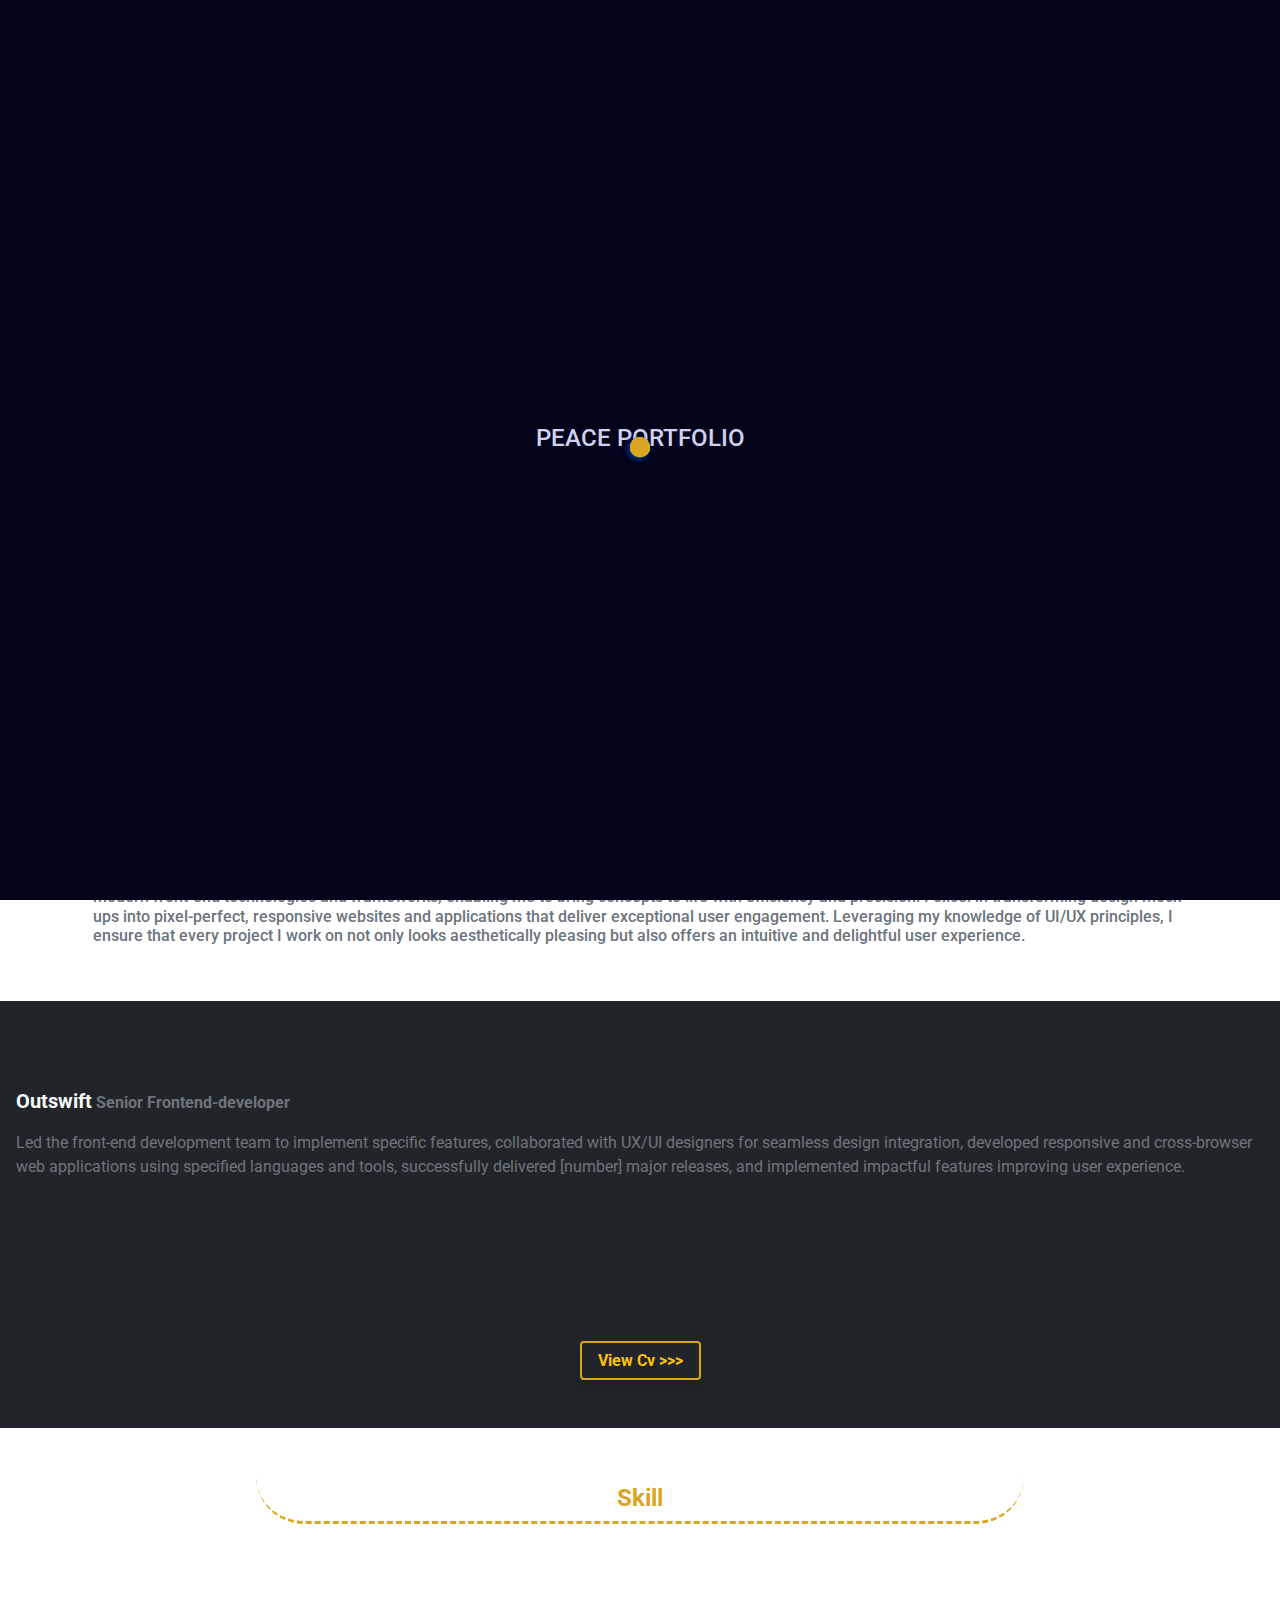
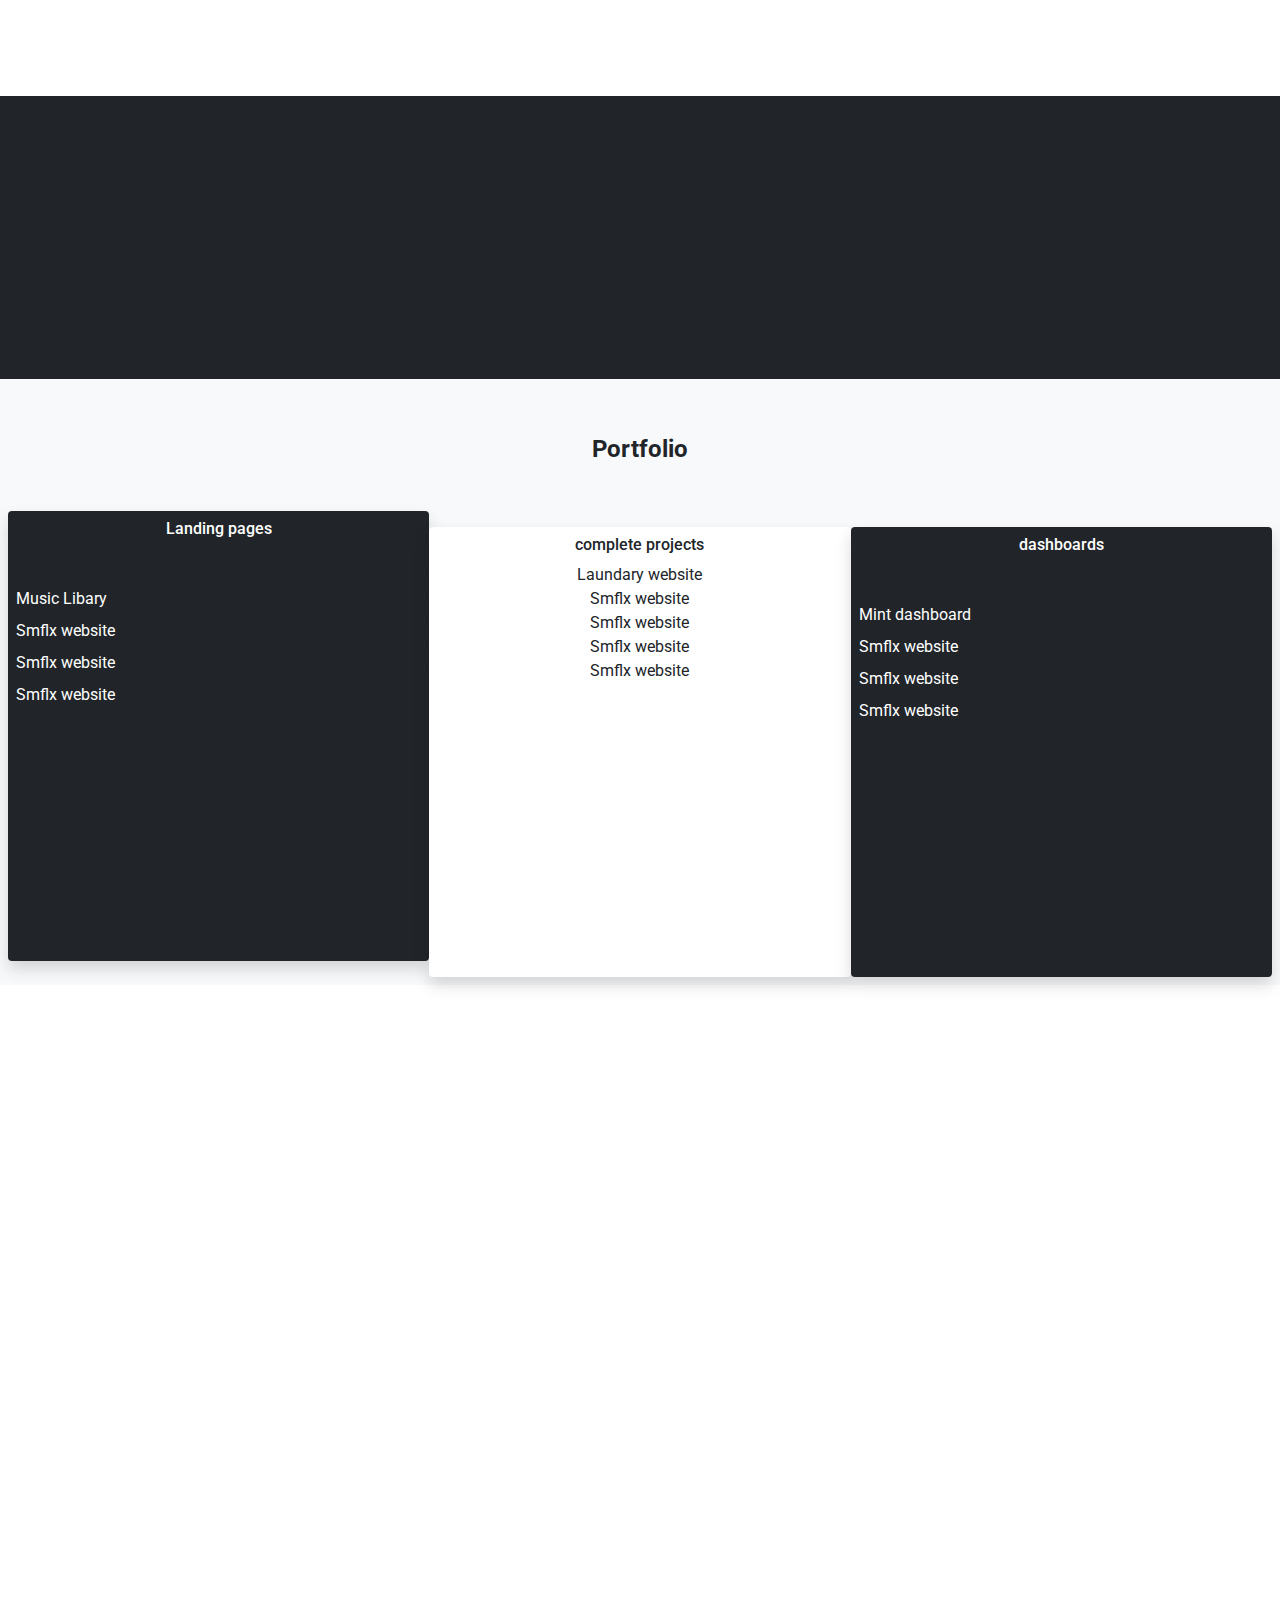
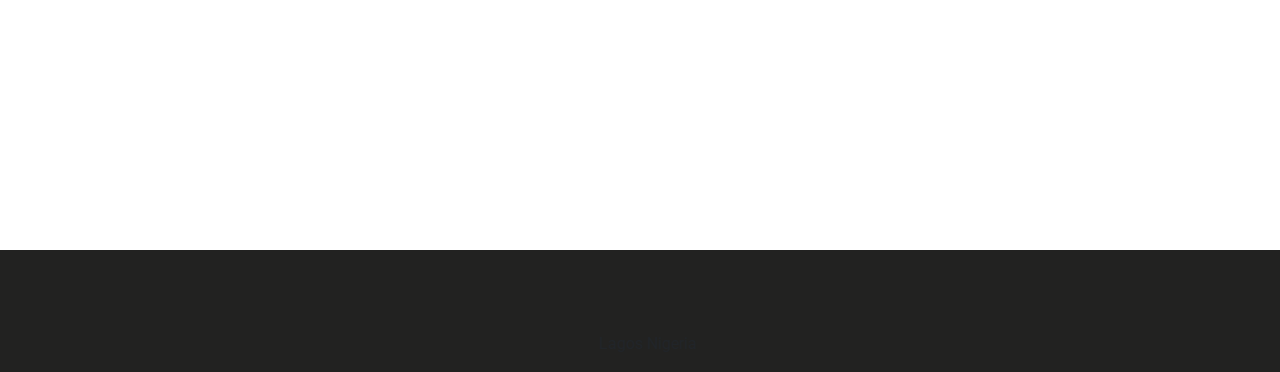
<file: index.html>
<!doctype html>
<html lang="en">
  <head>
    <title>Peace Portfolio</title>
    <!-- Required meta tags -->
    <meta charset="utf-8">
    <meta name="viewport" content="width=device-width, initial-scale=1, shrink-to-fit=no">
   
    <link rel="stylesheet" href="./Css/index.css">
    <link href="https://fonts.googleapis.com/css?family=Roboto:300,400,500,700&display=swap" rel="stylesheet" />
    <link href="https://unpkg.com/aos@2.3.1/dist/aos.css" rel="stylesheet">
    <script src="https://cdn.jsdelivr.net/npm/swiper@9/swiper-bundle.min.js"></script>
    <!-- <link rel="stylesheet" href="https://cdnjs.cloudflare.com/ajax/libs/font-awesome/5.15.4/css/all.min.css" integrity="sha512-54UtP+BuFO04NzqltQbWjA5Y9r/+BNpt0QH3d8lJal+7DRb5awVoyB7ZtjV53/8XHjAhsS5E+HW/mb2vGaxCA==" crossorigin="anonymous" referrerpolicy="no-referrer" /> -->
    <!-- <link rel="stylesheet" href="http://cdnjs.cloudflare.com/ajax/libs/font-awesome/4.4.0/css/font-awesome.min.css"> -->
    <link
    rel="stylesheet"
    href="https://cdnjs.cloudflare.com/ajax/libs/font-awesome/6.4.0/css/all.min.css"
    integrity="sha512-iecdLmaskl7CVkqkXNQ/ZH/XLlvWZOJyj7Yy7tcenmpD1ypASozpmT/E0iPtmFIB46ZmdtAc9eNBvH0H/ZpiBw=="
    crossorigin="anonymous"
    referrerpolicy="no-referrer"
  />    
  <!-- <link href="/fontawesome-free-5.15.4-web/css/all.css" rel="stylesheet"> -->
    <!-- Bootstrap CSS -->
    <link rel="stylesheet" href="https://stackpath.bootstrapcdn.com/bootstrap/4.3.1/css/bootstrap.min.css" integrity="sha384-ggOyR0iXCbMQv3Xipma34MD+dH/1fQ784/j6cY/iJTQUOhcWr7x9JvoRxT2MZw1T" crossorigin="anonymous">
    <link rel="shortcut icon" type="image/x-icon" href="./image/logo.jpg">

  </head>
  <body>
    <div id="loading">
      <div id="loading-center">
         <div id="loading-center-absolute">
            <div class="tp-loading-content text-center">
               <div class="loading-infinity">
                  <div><span></span></div>
                  <div> <span></span></div>
                  <div> <span></span></div>
                  <br>
                 
               </div>
               <h1 class=" h4 ">PEACE PORTFOLIO</h1>
            </div>
         </div>
      </div>
   </div>
    <!-- <div class="spinner"><img src="./image/spinner-removebg-preview.png" alt="" width="200px" class="spinner-img"></div> -->
       <header class=""  >
            <div class="header d-md-flex ">
            <div class="wrap d-flex justify-content-between  ">
            <div class="jus p-2" data-aos="fade-right"><img src="./image/logo.jpg" alt="" width="70px" class=" img"></div>
            <div class="text-right btn-container mt-3" data-aos="fade-left">
              <button id="toggle-menu" class="btn" ><i class="fa fa-bars  p-2 "></i></button>
            </div>
            </div>
            <nav id="main-menu">
                <div class="mt-0 mt-md-4 mt-lg-4 " data-aos="fade-left">
              <ul class="text-sm-center ">
              <li class="mt-3 mt-md-0 mt-lg-0"><a href="#home" class="fw-bold h6 nav-link ">Home</a></li>
                <li class="mt-3 mt-md-0 mt-lg-0"><a href="#about" class="h6 nav-link ">About</a></li>
                <li class="mt-3 mt-md-0 mt-lg-0"><a href="#service" class="h6 nav-link ">Services</a></li>
                <li class="mt-3 mt-md-0 mt-lg-0"><a href="#work" class="h6 nav-link ">Portfolio</a></li>
                <li class="mt-3 mt-md-0 mt-lg-0"><a href="#contact" class="h6 nav-link ">Contact</a></li>
              </ul>
              </div>
            </nav>
            </div>
            <section class=" px-5  section1 text-center" id="section">
                <div class="    intro-wrapper p-2  p-md-0 p-lg-0">    
            <div class=" text-white  text-center   intro-text   " > 
                <p class="h3 md-h2 lg-h2">Hi I'm Peace</p>
                <h3>
                    <a href="" class="typewrite h4" data-period="2000" data-type='[  "A Creative Web Developer.", "I Love Responsive Design.",  "I look Foreward " ,"To working with You " ]'>
                      <span class="wrap"></span>
                         </a>
                        </h3>
                        <div class=" icon  mt-3">

                            <i class=" connect fab fa-facebook  text-white p-2 m-2 m-md-0 " aria-hidden="true"></i>
    
                            <i class=" connect fab fa-whatsapp  text-white p-2 m-2" aria-hidden="true"></i>
    
                            <i class=" connect fab fa-linkedin  text-white p-2 m-2" aria-hidden="true"></i>
    
                            <i class=" connect fab fa-twitter  text-white p-2 m-2" aria-hidden="true"></i>
    
                            <i class=" connect fab fa-github  text-white p-2 m-2" aria-hidden="true"></i>
    
                        </div>
    
                       </div>
                       

                <!-- <div class=" mt-4 mb-5" > -->

                    <!-- <img src="./image/7159988-removebg-preview.png" alt="" class="img2" data-aos="fade-left"> -->

                <!-- </div> -->

                       </div>        
    
            </section>    
            
          </header>
          
    <section class=" " id="about" >
      <div class="">
      <!-- <div class="download  "><a href="cv.pdf" download="cv.pdf"><i class="fa fa-download  p-3 " aria-hidden="true" ></i></a></div> -->
        <h2 class="text-center h5  font-weight-bold h4 mt-5 about">About</h2>
        
        <div class=" mt-5 container ">
          <h6 class="w-100 p-2 text-secondary mb-5">
            As a passionate and skilled Front-end Developer, I thrive on crafting captivating and seamless user experiences on the web. My journey in web development began with a fascination for turning ideas into interactive digital realities. With  years of experience, I possess a deep understanding of modern front-end technologies and frameworks, enabling me to bring concepts to life with efficiency and precision.
            I excel in transforming design mock-ups into pixel-perfect, responsive websites and applications that deliver exceptional user engagement. Leveraging my knowledge of UI/UX principles, I ensure that every project I work on not only looks aesthetically pleasing but also offers an intuitive and delightful user experience.
          </h6></div>
            <section class="exp-cont px-2">
            <h3 class=" h5 font-weight-bold mb-4 experience p-2   " data-aos="fade-right shadow">Experience</h3>
          <p class="font-weight-bold px-2 mt-5"><span class="h5 text-light font-weight-bold">Outswift</span> <i class="fa fa-arrow-right " aria-hidden="true"></i> <span class="text-secondary">Senior Frontend-developer</span></p>
          <p class="px-2 text-secondary "> 
            Led the front-end development team to implement specific features, collaborated with UX/UI designers for seamless design integration, developed responsive and cross-browser web applications using specified languages and tools, successfully delivered [number] major releases, and implemented impactful features improving user experience.
           <p class="font-weight-bold  mt-4  text-right " data-aos="fade-left"> <span class="text-secondary px-2">Asistant web-developer</span><i class="fa fa-arrow-left" aria-hidden="true"></i><span class="h5 px-2 text-light font-weight-bold">Africa Agility</span> </p>
           <p class=" text-secondary ml-5" data-aos="fade-left">
            Collaborated with senior developers to implement and maintain frontend features for web applications.
            Assisted in developing responsive user interfaces using HTML, CSS, and JavaScript.
            Conducted quality assurance testing and resolved bugs or issues.
            Supported team members in website maintenance, updates, and optimization.
            Participated in code reviews and provided constructive feedback.</p>
          <div class="text-center mt-4 mb-5"><button class="text-center button h6 text-white mb-5  py-2 px-3 shadow rounded font-weight-bolder" ><a href="./PDF/Cv.pdf" download="cv.pdf " class="text-warning text-decoration-none">View Cv >>></a></button></div>
         <!-- <div class="text-center mb-5"><button class=" shadow py-2 px-3 rounded button text-light font-weight-bold">Download Cv</button></div> -->
         
      </section>
        
          <div class="mb-5   p-0 ">
          <h3 class=" h4 font-weight-bold text-center  skill-container p-2   " >Skill</h3>
         <div class="px-2 mt-5 justify-content-center skill-container-content "data-aos="fade-up">
          <div class=""><p class="skill p-3 m-2 font-weight-bold">HTML</p></div>
          <div class=""><p class="skill p-3 m-2 font-weight-bold">CSS</p></div>
          <div class=""><p class="skill p-3 m-2 font-weight-bold">JAVASCRIPT</p></div>
          <div class=""><p class="skill p-3 m-2 font-weight-bold">Bootstrap</p></div> 
          <div class=""><p class="skill p-3 m-2 font-weight-bold">TAILWIND</p></div>      
          <div class=""><p class="skill p-3 m-2 font-weight-bold">REACT</p></div>
          <div class=""><p class="skill p-3 mx-4 my-2 font-weight-bold">NEXT.&nbsp;JS</p></div>
          <div class=""><p class="skill p-3 m-2 font-weight-bold">API</p></div>


        </div>
         </div>
        </div>
        <div>
        </div>

    </section>

    <section class="section3  p-2" id="service" >
      <div data-aos="fade up " class="container">
        <h5 class="text-center h4 font-weight-bolder mt-4">Services</h5>
        <h6 class="text-secondary text-center mt-3"></h6>
        <div class="row mt-5">
           <div class="col-6 col-md-3 col-lg-3 text-center main-wrapper ">
            
            <div class="img-wrapper"><img src="./image/istockphoto-844419966-612x612.jpg" alt="" width="150px" class="img3" ></div>
            <p class=" mt-2 font-weight-bold">Implementing Responsive Design</p>
           </div>
           <div class="col-6 col-md-3 col-lg-3 text-center ">
            <div class="img-wrapper"><img src="./image/istockphoto-1473971844-170667a.webp" width="150px" class="img3"></div>
            <p class="mt-2 mt-md-4 mt-lg-4 font-weight-bold">User exp optimization </p>
            <!-- <p class="text-white-50"> We create  memorable User expererience </p> -->
           </div>
           <div class="col-6 col-md-3 col-lg-3 text-center  main-wrapper">
            <div class="img-wrapper"><img src="./image/istockphoto-1461060296-170667a.webp" alt="" width="150px" class="img3"></div>
            <p class=" mt-2 font-weight-bold">Fixing bugs and testing for usability.</p>
           </div>
           <div class="col-6 col-md-3 col-lg-3 text-center  mt-3 mt-md-1 mt-lg-1 ">
            <div class="img-wrapper "><img src="./image/istockphoto-1360521207-170667a.webp" alt="" width="150px" class="img3 "></div>
            <p class=" mt-2 font-weight-bold">Developing and maintaining the user interface.</p>
           </div>
           <!-- <div class="col-sm-6 col-md-4 col-lg-3"></div> -->
        </div>
</div>
    </section>



    <section class="section4 mb-5  bg-light p-2" id="work">
      <div>
        <h5 class="text-center font-weight-bolder h4  mt-5">Portfolio</h5>
        <div class="row mx-auto justify-content-center portfolio mt-5">
        <div class=" col-12 col-md-2 col-lg-4 rounded port-cont  shadow  p-2 ">
          <h4 class="h6 text-center ">Landing pages</h4>
         <div class="mt-5">
          <a href=""><li class="mt-2"><i class="fa fa-arrow-right fw-bolder" aria-hidden="true"></i>  Music Libary </li></a>
          <a href=""><li class="mt-2"><i class="fa fa-arrow-right" aria-hidden="true"></i>  Smflx website</li></a>
          <a href=""><li class="mt-2"><i class="fa fa-arrow-right" aria-hidden="true"></i>  Smflx website</li></a>
          <a href=""><li class="mt-2"><i class="fa fa-arrow-right" aria-hidden="true"></i>  Smflx website</li></a>
          </div>  
        </div>
        <div class=" text-center  col-12 col-md-2 col-lg-4 shadow  special mt-3 p-2 rounded bg-white">
         
          <h4 class="text-center h6 ">complete projects</h4>
          <div>
          <a href=""><li>Laundary website</li></a>
          <a href=""><li>Smflx website</li></a>
          <a href=""><li>Smflx website</li></a>
          <a href=""><li>Smflx website</li></a>
          <a href=""><li>Smflx website</li></a>
            </div>
        </div>
        <div class=" col-12 col-md-2 col-lg-4 shadow port-cont p-2 rounded  col mt-3 ">
          <h4 class="text-center h6 ">dashboards</h4>
          <div class="mt-5">
          <a href="https://tangerine-genie-7a7785.netlify.app/"><li class="mt-2"><i class="fa fa-arrow-right fw-bolder" aria-hidden="true"></i>  Mint dashboard</li></a>
          <a href=""><li class="mt-2"><i class="fa fa-arrow-right fw-bolder" aria-hidden="true"></i>  Smflx website</li></a>
          <a href=""><li class="mt-2"><i class="fa fa-arrow-right fw-bolder" aria-hidden="true"></i>  Smflx website</li></a>
          <a href=""><li class="mt-2"><i class="fa fa-arrow-right fw-bolder" aria-hidden="true"></i>  Smflx website</li></a>
            </div>
        </div>
        </div>
      </div>
    </section>
    <section class="section5  p-1 p-md-4 p-lg-4 ">
      <div class="container text-center mb-5">
        <h5 class=" text-cente  h3 pt-5">Contact</h5>
        <p class="text-center text-white-50 h6  mt-3">Do You Want To Hire Peace For a Job?</p>

        <form action="" class="bg-light  mx-3 mb-5 p-2" >
          <div><label for="" class="font-weight-bold mt-5 text-secondary text-left">Full Name</label>
            <input type="text" placeholder="FullName"/></div>
            <div>
            <label for="" class="font-weight-bold mt-3 text-secondary">Email Adress</label>
            <input type="Email" placeholder="@gmail.com" width="40%"/></div>
            <div>
            <label for="" class="font-weight-bold mt-3 text-secondary">Phone Number</label>
            <input type="number" placeholder="+234" width="40%"/></div>

            <div class="mt-3"><label for="" class="font-weight-bold mt-3 text-secondary">Message</label><br>
            <textarea name="message" id="" cols="" rows=""></textarea>
          <div class="text-center mt-4 mb-5">

            <button class="font-weight-bolder h3 py-2 shadow send-message btn bg-warning text-uppercase">Send Message</button>
  
          </div>
  
        </form>
      </div>
    
    </section>
    <footer class="p-3">
      <div class=" p-2 text-center" data-aos="fade-right"><img src="./image/logo.jpg" alt="" width="50px" class=" img-footer"></div>
      <div class="text-center ">
        <i class="fa fa-map-marker text-dark p-2 text-secondary " aria-hidden="true"></i>
        <span class="">Lagos Nigeria</span>

      </div>
    </footer>


      
    <!-- Optional JavaScript -->
    <!-- jQuery first, then Popper.js, then Bootstrap JS -->
    <script src="https://code.jquery.com/jquery-3.3.1.slim.min.js" integrity="sha384-q8i/X+965DzO0rT7abK41JStQIAqVgRVzpbzo5smXKp4YfRvH+8abtTE1Pi6jizo" crossorigin="anonymous"></script>
    <script src="https://cdnjs.cloudflare.com/ajax/libs/popper.js/1.14.7/umd/popper.min.js" integrity="sha384-UO2eT0CpHqdSJQ6hJty5KVphtPhzWj9WO1clHTMGa3JDZwrnQq4sF86dIHNDz0W1" crossorigin="anonymous"></script>
    <script src="https://stackpath.bootstrapcdn.com/bootstrap/4.3.1/js/bootstrap.min.js" integrity="sha384-JjSmVgyd0p3pXB1rRibZUAYoIIy6OrQ6VrjIEaFf/nJGzIxFDsf4x0xIM+B07jRM" crossorigin="anonymous"></script>
    <script src="https://unpkg.com/aos@2.3.1/dist/aos.js"></script>
    <script src="./js/index.js"></script>

    <script> AOS.init({duration:2000});</script>

  </body>
</html>
</file>
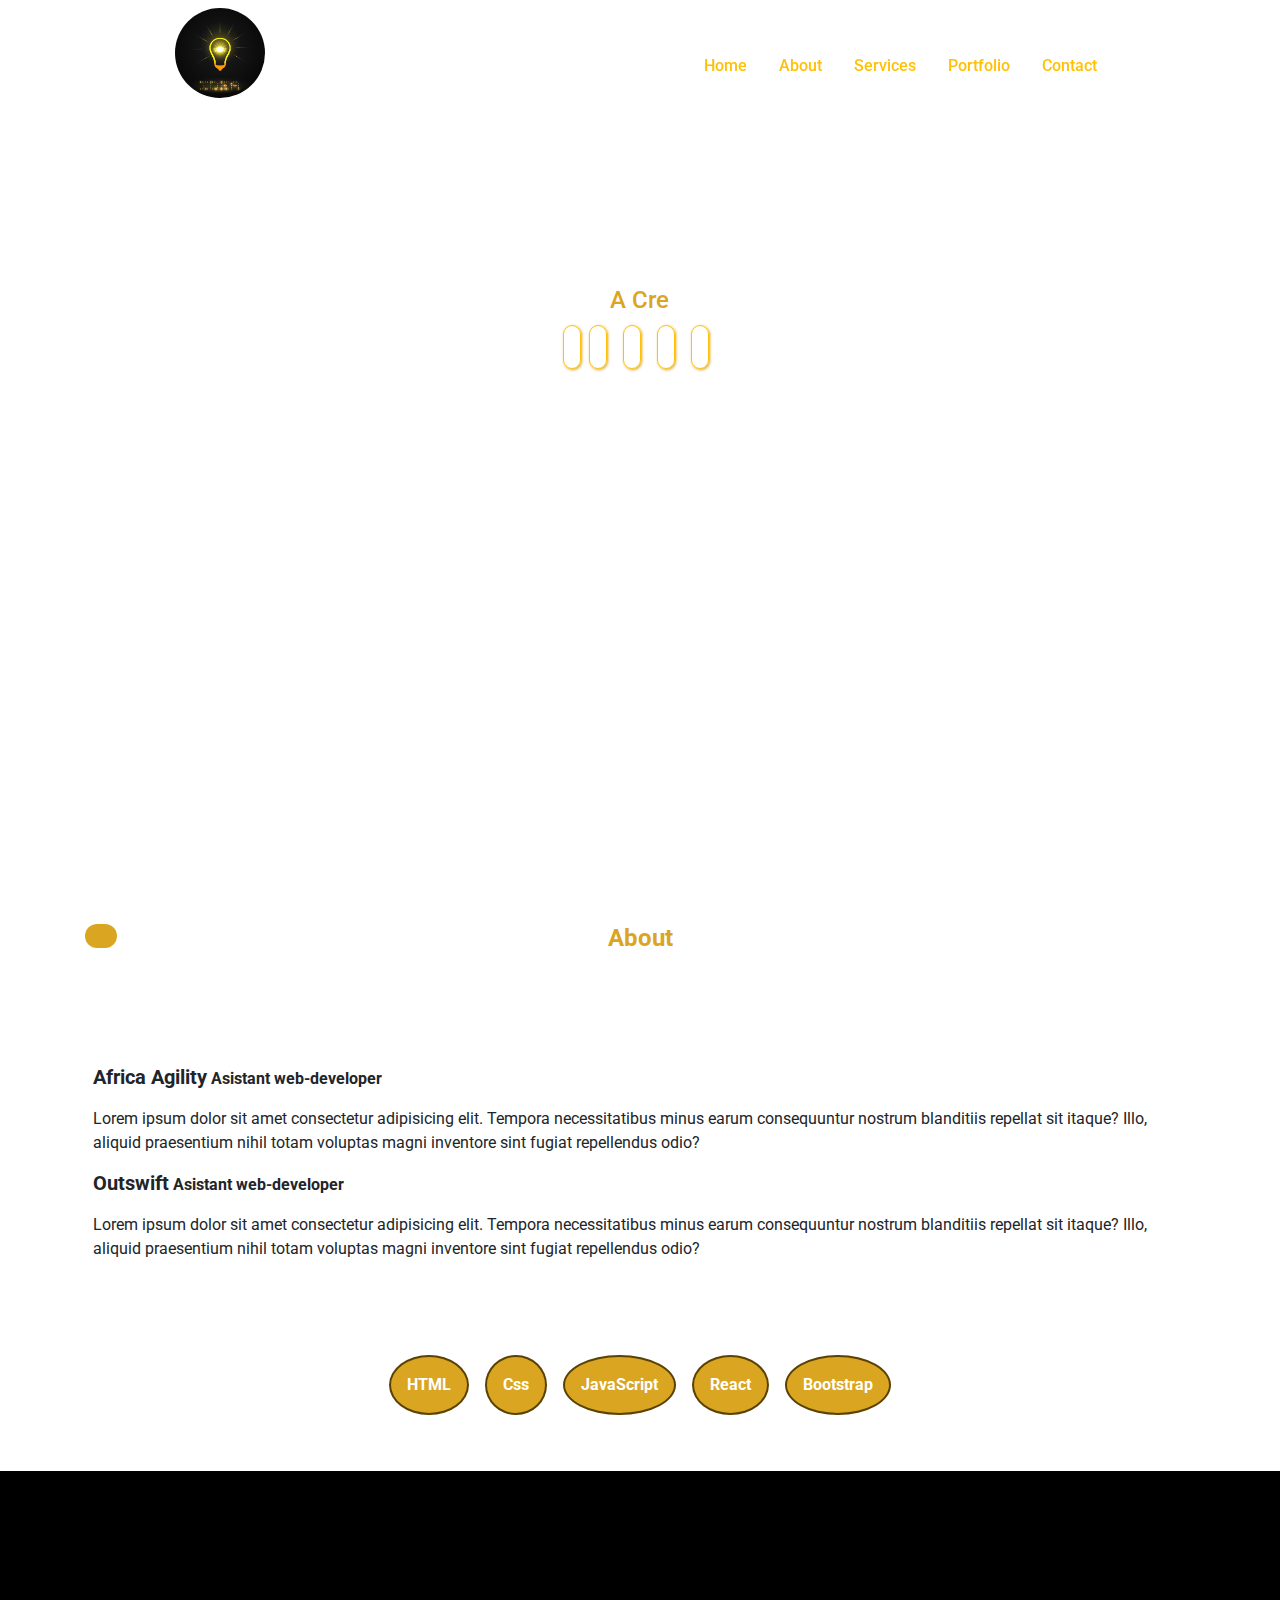
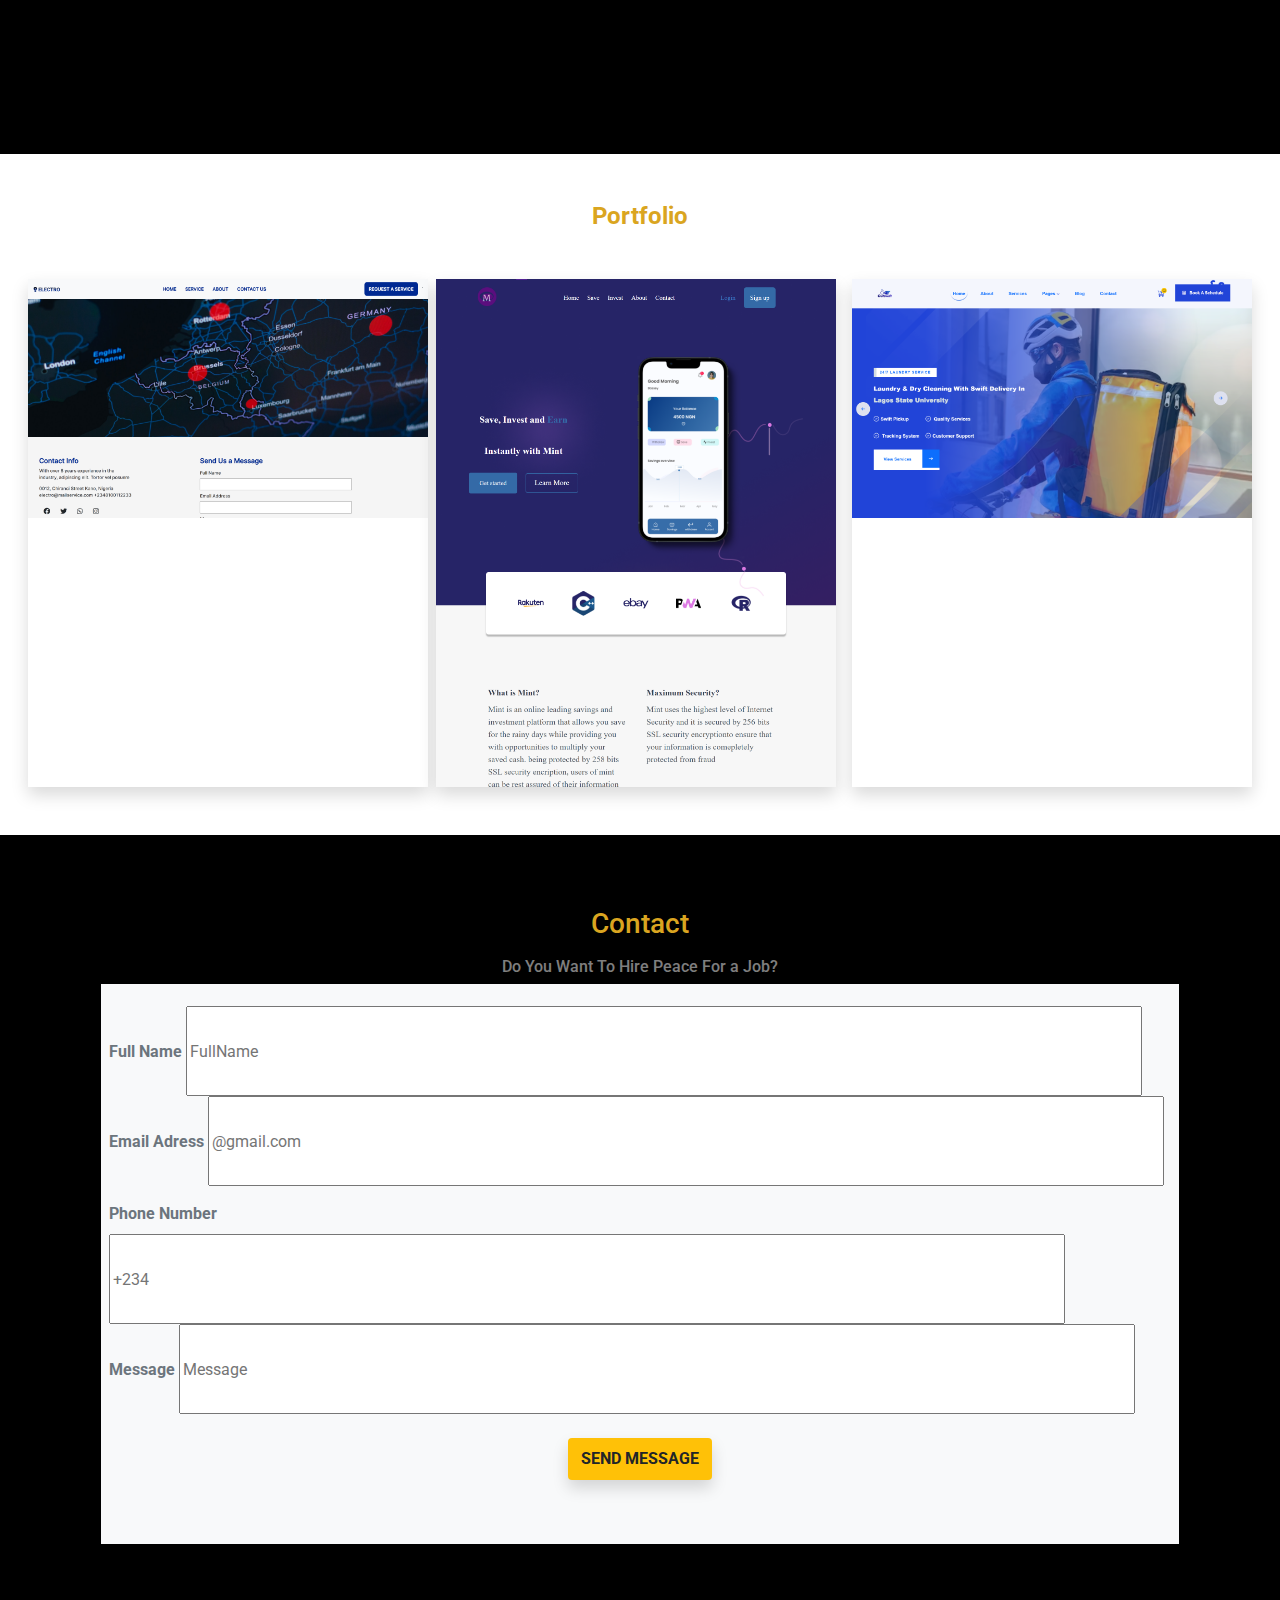
<file: Portfolio-main/index.html>
<!doctype html>
<html lang="en">
  <head>
    <title>Peace Portfolio</title>
    <!-- Required meta tags -->
    <meta charset="utf-8">
    <meta name="viewport" content="width=device-width, initial-scale=1, shrink-to-fit=no">
    <link rel="stylesheet" href="./Css/index.css">
    <link href="https://fonts.googleapis.com/css?family=Roboto:300,400,500,700&display=swap" rel="stylesheet" />
    <link href="https://unpkg.com/aos@2.3.1/dist/aos.css" rel="stylesheet">
    <script src="https://cdn.jsdelivr.net/npm/swiper@9/swiper-bundle.min.js"></script>
    <link
    rel="stylesheet"
    href="https://cdnjs.cloudflare.com/ajax/libs/font-awesome/6.4.0/css/all.min.css"
    integrity="sha512-iecdLmaskl7CVkqkXNQ/ZH/XLlvWZOJyj7Yy7tcenmpD1ypASozpmT/E0iPtmFIB46ZmdtAc9eNBvH0H/ZpiBw=="
    crossorigin="anonymous"
    referrerpolicy="no-referrer"
  />    
  <!-- <link href="/fontawesome-free-5.15.4-web/css/all.css" rel="stylesheet"> -->
    <!-- Bootstrap CSS -->
    <link rel="stylesheet" href="https://stackpath.bootstrapcdn.com/bootstrap/4.3.1/css/bootstrap.min.css" integrity="sha384-ggOyR0iXCbMQv3Xipma34MD+dH/1fQ784/j6cY/iJTQUOhcWr7x9JvoRxT2MZw1T" crossorigin="anonymous">
    <link rel="shortcut icon" type="image/x-icon" href="./image/logo.jpg">

  </head>
  <body>
       <header  >
            <div class="header d-md-flex ">
            <div class="wrap d-flex justify-content-between ">
            <div class="jus p-2" data-aos="fade-right"><img src="./image/logo.jpg" alt="" width="90px" class=" img"></div>
            <div class="text-right btn-container mt-3" data-aos="fade-left">
              <button id="toggle-menu" class="btn" ><i class="fas fa-bars text-warning p-2 h4"></i></button>
            </div>
            </div>
            <nav id="main-menu">
                <div class="mt-0 mt-md-5 mt-lg-5 " data-aos="fade-left">
              <ul class="text-sm-center ">
              <li class="mt-3 mt-md-0 mt-lg-0"><a href="#home" class="fw-bold h6 nav-link text-warning">Home</a></li>
                <li class="mt-3 mt-md-0 mt-lg-0"><a href="#about" class="h6 nav-link text-warning">About</a></li>
                <li class="mt-3 mt-md-0 mt-lg-0"><a href="#service" class="h6 nav-link text-warning">Services</a></li>
                <li class="mt-3 mt-md-0 mt-lg-0"><a href="#work" class="h6 nav-link text-warning">Portfolio</a></li>
                <li class="mt-3 mt-md-0 mt-lg-0"><a href="#contact" class="h6 nav-link text-warning">Contact</a></li>
              </ul>
              </div>
            </nav>
            </div>
            <section class=" px-5 section1 text-center" id="section">
                <div class="    intro-wrapper p-2  p-md-0 p-lg-0">    
            <div class=" text-white  text-center   intro-text mt-5 " > 
                <p class="h2">Hi I'm Peace</p>
                <h3>
                    <a href="" class="typewrite h4" data-period="2000" data-type='[  "A Creative Web Developer.", "I Love Responsive Design.",  "I look Foreward " ,"To working with You " ]'>
                      <span class="wrap"></span>
                         </a>
                        </h3>
                        <div class=" icon  mt-3">

                            <i class=" connect fab fa-facebook border border-warning text-white p-2 m-2 m-md-0 " aria-hidden="true"></i>
    
                            <i class=" connect fab fa-whatsapp border border-warning text-white p-2 m-2" aria-hidden="true"></i>
    
                            <i class=" connect fab fa-linkedin border border-warning text-white p-2 m-2" aria-hidden="true"></i>
    
                            <i class=" connect fab fa-twitter border border-warning text-white p-2 m-2" aria-hidden="true"></i>
    
                            <i class=" connect fab fa-github border border-warning text-white p-2 m-2" aria-hidden="true"></i>
    
                        </div>
    
                       </div>
                       

                <!-- <div class=" mt-4 mb-5" > -->

                    <!-- <img src="./image/7159988-removebg-preview.png" alt="" class="img2" data-aos="fade-left"> -->

                <!-- </div> -->

                       </div>        
    
            </section>    
            
          </header>
          
          
    <section class=" " id="about" >
      <div class="container">
      <div class="download  "><a href="cv.pdf" download="cv.pdf"><i class="fa fa-download  p-3 " aria-hidden="true" ></i></a></div>
        <h2 class="text-center h4  font-weight-bold h4 mt-4 about">About</h2>
        
        <div class=" mt-5">
          <h3 class=" h5 font-weight-bold mb-4 experience p-2 mt-3 " data-aos="fade-right">Experience</h3>
          <p class="font-weight-bold px-2"><span class="h5 font-weight-bold">Africa Agility</span> <i class="fa fa-arrow-right text-warning" aria-hidden="true"></i> Asistant web-developer</p>

          <p class="px-2">Lorem ipsum dolor sit amet consectetur adipisicing elit. Tempora necessitatibus minus earum consequuntur nostrum blanditiis repellat sit itaque? Illo, aliquid praesentium nihil totam voluptas magni inventore sint fugiat repellendus odio?</p>
 

         <p class="font-weight-bold px-2"><span class="h5 font-weight-bold">Outswift</span> <i class="fa fa-arrow-right text-warning" aria-hidden="true"></i> Asistant web-developer</p>
         <p class="px-2">Lorem ipsum dolor sit amet consectetur adipisicing elit. Tempora necessitatibus minus earum consequuntur nostrum blanditiis repellat sit itaque? Illo, aliquid praesentium nihil totam voluptas magni inventore sint fugiat repellendus odio?</p>
         
         <div class="mb-5 ">
          <h3 class=" h5 font-weight-bold text-center  skill-container p-2  "  data-aos="fade-left">Skill</h3>
         <div class="row px-2 mt-4 justify-content-center ">
          <div class=""><p class="skill p-3 m-2 font-weight-bold">HTML</p></div>
          <div class=""><p class="skill p-3 m-2 font-weight-bold">Css</p></div>
          <div class=""><p class="skill p-3 m-2 font-weight-bold">JavaScript</p></div>
          <div class=""><p class="skill p-3 m-2 font-weight-bold">React</p></div>
          <div class=""><p class="skill p-3 m-2 font-weight-bold">Bootstrap</p></div>
          </div>
         </div>
        </div>
        <div>
          

        </div>

    </section>
    <section class="section3  p-2" id="service" >
      <div data-aos="fade up " class="container">
        <h5 class="text-center h4 font-weight-bolder mt-4">Services</h5>
        <h6 class="text-secondary text-center mt-3"></h6>
        <div class="row mt-5">
           <div class="col-6 col-md-3 col-lg-3 text-center main-wrapper ">
            
            <div class="img-wrapper"><img src="./image/preview-removebg-preview.png" alt="" width="90px" class="img3"></div>
            <p class=" font-weight-bold">Implementing Responsive Design</p>
           </div>
           <div class="col-6 col-md-3 col-lg-3 text-center main-wrapper">
            <div class="img-wrapper"><img src="./image/OrgUVC-L_Tech-26_Single-09-removebg-preview.png" alt="" width="90px" class="img3"></div>
            <p class=" font-weight-bold">User exp optimization </p>
            <!-- <p class="text-white-50"> We create  memorable User expererience </p> -->
           </div>
           <div class="col-6 col-md-3 col-lg-3 text-center  main-wrapper">
            <div class="img-wrapper"><img src="./image/construction-worker-builder-with-hammer-removebg-preview.png" alt="" width="90px" class="img3"></div>
            <p class=" font-weight-bold">Fixing bugs and testing for usability.</p>
           </div>
           <div class="col-6 col-md-3 col-lg-3 text-center  ">
            <div class="img-wrapper "><img src="./image/5861841-removebg-preview.png" alt="" width="90px" class="img3 "></div>
            <p class=" font-weight-bold">Developing and maintaining the user interface.</p>
           </div>
           <!-- <div class="col-sm-6 col-md-4 col-lg-3"></div> -->
        </div>
</div>
    </section>
    <section class="section4 mb-5 " id="work">
      <div>
        <h5 class="text-center font-weight-bolder h4  mt-5">Portfolio</h5>
        <div class="row mx-auto justify-content-center portfolio mt-5">
        <div class=" shadow  "><a href=""><img src="./image/127.0.0.1_5500_contact.html.png" alt=""  class="img4"></a></div>
        <div class=" shadow ml-2"><a href=""><img src="./image/127.0.0.1_5500_src_index.html.png" alt="" class="img4"></a></div>
        <div class=" shadow  ml-3 mt-md-0 mt-lg-0"><a href=""><img src="./image/127.0.0.1_5501_index.html.png" alt="" class="img4" ></a></div>
        </div>
      </div>
    </section>
    <section class="section5  p-4 ">
      <div class="container mb-5">
        <h5 class=" text-center h3 pt-5">Contact</h5>
        <p class="text-center text-white-50 h6  mt-3">Do You Want To Hire Peace For a Job?</p>

        <form action="" class="bg-light  mx-3 mb-5 p-2" >
          <div><label for="" class="font-weight-bold mt-5 text-secondary">Full Name</label>
            <input type="text" placeholder="FullName"/></div>
            <div>
            <label for="" class="font-weight-bold mt-3 text-secondary">Email Adress</label>
            <input type="Email" placeholder="@gmail.com" width="40%"/></div>
            <div>
            <label for="" class="font-weight-bold mt-3 text-secondary">Phone Number</label>
            <input type="number" placeholder="+234" width="40%"/></div>

            <div><label for="" class="font-weight-bold mt-3 text-secondary">Message</label>
            <input type="text-area" placeholder="Message"/></div>
          <div class="text-center mt-4 mb-5">

            <button class="font-weight-bolder h3 py-2 shadow btn bg-warning text-uppercase">Send Message</button>
  
          </div>
  
        </form>
      </div>
    
    </section>
    <footer class="">

    </footer>


      
    <!-- Optional JavaScript -->
    <!-- jQuery first, then Popper.js, then Bootstrap JS -->
    <script src="https://code.jquery.com/jquery-3.3.1.slim.min.js" integrity="sha384-q8i/X+965DzO0rT7abK41JStQIAqVgRVzpbzo5smXKp4YfRvH+8abtTE1Pi6jizo" crossorigin="anonymous"></script>
    <script src="https://cdnjs.cloudflare.com/ajax/libs/popper.js/1.14.7/umd/popper.min.js" integrity="sha384-UO2eT0CpHqdSJQ6hJty5KVphtPhzWj9WO1clHTMGa3JDZwrnQq4sF86dIHNDz0W1" crossorigin="anonymous"></script>
    <script src="https://stackpath.bootstrapcdn.com/bootstrap/4.3.1/js/bootstrap.min.js" integrity="sha384-JjSmVgyd0p3pXB1rRibZUAYoIIy6OrQ6VrjIEaFf/nJGzIxFDsf4x0xIM+B07jRM" crossorigin="anonymous"></script>
    <script src="https://unpkg.com/aos@2.3.1/dist/aos.js"></script>
    <script src="./js/index.js"></script>

    <script> AOS.init({duration:2000});</script>

  </body>
</html>
</file>
<file: Css/index.css>
@import url('https://fonts.googleapis.com/css2?family=Inter:wght@500&display=swap');

/* all classlist from js */



body{
    box-sizing: border-box;
    width: 100%;
    height: 100%;
    margin: 0;
    padding: 0;
    font-family: 'Inter', sans-serif;;
}


#loading {
  background-color:rgb(4, 4, 26);
  height: 100%;
  width: 100%;
  position: fixed;
  z-index: 999999;
  margin-top: 0px;
  top: 0px;
  color: rgb(209, 209, 241);
  font-weight: 800;
}

#loading-center {
  width: 100%;
  height: 100%;
  position: relative;
}

#loading-center-absolute {
  position: absolute;
  left: 50%;
  top: 50%;
  width: 25%;
  transform: translate(-50%, -70%);
}

.loading-infinity {
  width: 120px;
  height: 60px;
  position: absolute;
  top: 50%;
  left: 50%;
  -webkit-transform: translate(-50%, -50%);
  -khtml-transform: translate(-50%, -50%);
  -moz-transform: translate(-50%, -50%);
  -ms-transform: translate(-50%, -50%);
  -o-transform: translate(-50%, -50%);
  transform: translate(-50%, -50%);
}

.loading-infinity div,
.loading-infinity span {
  position: absolute;
}

.loading-infinity div {
  top: 0;
  left: 50%;
  width: 70px;
  height: 70px;
  animation: ctLoadingrotate 6.9s linear infinite;
}

.loading-infinity div span {
  left: -10px;
  top: 50%;
  margin: -10px 0 0;
  width: 20px;
  height: 20px;
  display: block;
  background:goldenrod;
  box-shadow: 2px 2px 8px rgba(0, 124, 251, 0.09);
  border-radius: 50%;
  transform: rotate(90deg);
  animation: ctLoadingmove 6.9s linear infinite;
}

.loading-infinity div span:before,
.loading-infinity div span:after {
  content: "";
  position: absolute;
  display: block;
  border-radius: 50%;
  width: 20px;
  height: 20px;
  background: inherit;
  top: 50%;
  left: 50%;
  margin: -10px 0 0 -10px;
  box-shadow: inherit;
}

.loading-infinity div span:before {
  animation: ctLoadingdrop1 0.8s linear infinite;
}

.loading-infinity div span:after {
  animation: ctLoadingdrop2 0.8s linear infinite 0.4s;
}

.loading-infinity div:nth-child(2) {
  animation-delay: -2.3s;
}

.loading-infinity div:nth-child(2) span {
  animation-delay: -2.3s;
}

.loading-infinity div:nth-child(3) {
  animation-delay: -4.6s;
}

.loading-infinity div:nth-child(3) span {
  animation-delay: -4.6s;
}

@keyframes ctLoadingrotate {
  50% {
    transform: rotate(360deg);
    margin-left: 0;
  }
  50.0001%, 100% {
    margin-left: -70px;
  }
}
@keyframes ctLoadingmove {
  0%, 50% {
    left: -10px;
  }
  25% {
    background: var(--secondary-color);
  }
  75% {
    background: rgb(49, 48, 48);
  }
  50.0001%, 100% {
    left: auto;
    right: -10px;
  }
}
@keyframes ctLoadingdrop1 {
  100% {
    transform: translate(32px, 10px) scale(0);
  }
}
@keyframes ctLoadingdrop2 {
  0% {
    transform: translate(0, 0) scale(0.9);
  }
  100% {
    transform: translate(32px, -10px) scale(0);
  }
}


@media only screen and (min-width: 1200px) and (max-width: 1399px) {
  #loading-center-absolute {
    width: 40%;
  }
}
@media only screen and (min-width: 992px) and (max-width: 1199px) {
  #loading-center-absolute {
    width: 40%;
  }
}
@media only screen and (min-width: 768px) and (max-width: 991px) {
  #loading-center-absolute {
    width: 45%;
  }
}
@media only screen and (min-width: 576px) and (max-width: 767px) {
  #loading-center-absolute {
    width: 50%;
  }
}
@media (max-width: 575px) {
  #loading-center-absolute {
    width: 60%;
  }
}
  /* Spinner styles */
  /* .spinner {
    position: fixed;
    top: 0;
    left: 0;
    width: 100%;
    height: 100%;
    background-color: black;
    z-index: 9999;
    display: flex;
    justify-content: center;
    align-items: center;
    
  }
  .spinner-img{
    animation: spin 3s 1 ease-in-out;
  }
  @keyframes spin {
     0%{
     /* transform: translateX(-300px); */
     /* transform:translate(0%, 0%) rotate(0deg);
     transform:translateX(-300%); */
     /* } */
     /* 100%{
      transform:translate(0%, 0%) rotate(360deg);
      transform:translateX(0%);
     } */
   

  .spinner .loader {
    border: 5px solid #f3f3f3;
    border-top: 5px solid #3498db;
    border-radius: 50%;
    width: 50px;
    height: 50px;
    animation: spin 2s linear infinite;
  }

  @keyframes spin {
    0% {
      transform: rotate(0deg);
    }
    100% {
      transform: rotate(360deg);
    }
  }

header{
  width: 100%;
  /* background: #161414;
  background-image: url(../image/7159988-removebg-preview.png); */
    height: 80vh;
    display:flex;
    justify-content: space-around;
    /* background-blend-mode: multiply; */
    /* background-size: cover; */
    animation: change 20s infinite ease-in-out;
   
}
@keyframes change {
  0%{
    /* background:linear-gradient(to  #7028E4,#E5B2CA ); */
    /* background-image: url(../image/img1.jpg); */
    background-blend-mode: multiply;
    background-size: cover;
    background-position: center center;
    height: 80vh;
  }

  25%{
    background:#212529;
    background-image: url(../image/img2.jpg);
    background-blend-mode: multiply;
    background-size: 100%;
    height: 80vh;
  }
  50%{
    background: #212529;
    background-image: url(../image/img4.jpg);
    background-blend-mode: multiply;
    background-size: cover;
    height: 80vh;
  }
  75%{
    background:#212529;
    background-image: url(../image/img5.jpg);
    background-blend-mode: multiply;
    background-size: cover;
    height: 80vh;
  }
  100%{
    background: #212529;
    background-image: url(../image/img6.jpg);
    background-blend-mode: multiply;
    background-size: cover;
    height: 80vh;
  }
  
}


.header{
    justify-content: space-around;  

}
ul{
    list-style: none;
    display: inline-flex;
}
li a{
    padding: 1em;
    color: goldenrod;
}
.nav-link.active::after {
    content: '';
    display: block;
    width: 100%;
    height: 2px;
    background-color:rgb(224, 214, 187);
    margin-top: 5px;
    border-bottom-left-radius: 50px;
    border-bottom-left-radius: 50px;
    
    
  }
  .img{


        animation: expo 3s infinite ease-in-out; 
        border-radius: 50px;
    
     }
    
     @keyframes expo {
    
        0%{
    
      opacity: .6;
        }
    
        100%{
    
         
    
        opacity: 1;
    
        }
    
     }
    
  .section1{
    margin-top: 5em;

  }
  .remove{
    display: none;
  }
  .img2{
    width: 100%;
  }
  /* section2 */  


  .btn-container{
    visibility: hidden;
  }
  .fa-bars{
     color:goldenrod;
  }
  .intro-wrapper{
    margin-top: 8em;
  }
  .intro-text{
    margin-top: 5em;
  }
  .typewrite{
    color:goldenrod;
    
  }
  .connect{
    border-radius: 30px;
    font-size: 1.4em;
    font-weight: bold;
    /* box-shadow: 1px 1px 3px red; */
  }
  /* about */
  .about{
    border-bottom: 1px solid gold;
    border-radius: 30px 0 30px 0;
    font-size: 1.4em;
    font-weight: bold;
    box-shadow: 1px 1px 3px goldenrod;
    color:#212529;
    width: 30% ;
    margin: 4% auto;
    
  }
  /* .about::before{

      content: '';
      display: block;
      width: 10%;
      height: 27px;
      background-color:goldenrod;
      margin-top: 5px;
      /* border-bottom-left-radius: 50px;
      border-bottom-left-radius: 50px; */
     
  /* } */
.button {
  /* position: fixed;
  border-radius: 50px; */
  border: 2px solid goldenrod;
  background-color: transparent;
  
}
.fa-download{
  color: #007bff;
  
}
.exp-cont{
  background-color: #212529;

}
.experience{
  background: white;
  /* border-bottom: 1px solid goldenrod; */
  border-radius: 30px 0 30px 0;
  font-size: 1.4em;
  font-weight: bold;
  /* box-shadow: 1px 1px 3px midnightblue; */
  color: #212529;
  width: 40% ;
  text-align: center;
  
}
.fa-arrow-right{
  color: goldenrod;
}
.fa-arrow-left{
  color: goldenrod;
}
.section5 {
    animation: fadeInContent 1s linear 4s forwards;
    opacity: 0;
    
  }

  @keyframes fadeInContent {
    0% {
      opacity: 0;
    }
    100% {
      opacity: 1;
    }
  }

.skill-container-content{
 width: 100%;
  display: flex;
  flex-wrap: wrap;
  animation: moveSkills 14s linear 1 ;
}

/* @keyframes moveSkills {
  0% {
    transform: translateX(-100%);
  }
  100% {
    transform: translateX(0%);
  }
} */


.skill-container{
  /* background: goldenrod; */
  width: 60%;
  margin: 2% auto;
  /* border-radius: 0px 10px 10px 0px; */
  border-radius: 0px 10px 10px 0px;
  border-width: 5%;
  border-bottom: 3px dashed goldenrod;

 border-radius: 0px 0px 80px 80px;

  color:goldenrod;
}
.skill{
 
  border-radius: 50%;
  text-align: center;
  color:goldenrod;
  background: #212529;
  border: 2px solid #212529;

  
  
}


  /* service */
  .section3{
    background: #212529;
  }
  .section3 h5{
    color: goldenrod;
  }
  .section3 p{
    color:goldenrod;
    font-size: small;
  }
  .main-wrapper{
   } /* border-right: 1px solid rgba(255, 217, 0, 0.678);} */
  .img-wrapper{
    /* border: 1px solid goldenrod; */
    /* border-radius: 20px; */
    width: 80%;
    margin: 2% auto;
    animation: rote 3s infinite ease-in-out;
    border-radius: 50px;
    
   }
    
  /* @keyframes rote{
    
    0%{
    
  transform: rotateY(0deg);
    }
    
    100%{
      transform: rotateY(360deg);
    
    }
  }
   */
  .img3{
    /* border: 1px solid goldenrod; */
    border-radius: 20px;
  }

  .section4 h5{
color: #212529;
  }


  /* portfolio */


  .porfolio{
    display: grid;

    margin-bottom: 2em;
 
     grid-template-columns:repeat(auto-fit, minmax(300px ,1fr));
 
  }
  .img4{
    width: 400px;
  }
  .special h4 {
    /* background-color:  #212529; */
    color: #212529;
  }
  .special li{
   color: #212529;
   list-style-type: square;
  }
.port-cont{
  background-color:  #212529;
  height: 50vh;
  
}
.port-cont h4{
  color: white;
}
.port-cont li{
  color:white;
  list-style-type: none;
}
  /* testimonial */
  .section5{
    
    
  }
.section5 h5{
  color: goldenrod;
}

input{
  width: 90%;
  height: 10vh;
  margin: 0 auto;
}

footer{
  background-color: rgb(34, 34, 33);
}
  .img-footer{
    border-radius: 50px;
  }
  @media (max-width: 600px) {
  header{
    display:flex;
    /* height: 80vh; */
    width: 100%;
    justify-content: space-between;
     height: 90vh;
     animation: change 20s infinite ease-in-out
  }

  @keyframes change {
    0%{
      background: #212529;
      background-image: url(../image/img1.jpg);
      background-blend-mode: multiply;
      background-size: cover;
      background-position: center center;
      height: 90vh;
    }
  
    25%{
      background:#212529;
      background-image: url(../image/img2.jpg);
      background-blend-mode: multiply;
      background-size: cover;
      height: 90vh;
    }
    50%{
      background: #212529;
      background-image: url(../image/img4.jpg);
      background-blend-mode: multiply;
      background-size: cover;
      height: 90vh;
    }
    75%{
      background:#212529;
      background-image: url(../image/img5.jpg);
      background-blend-mode: multiply;
      background-size: cover;
      height: 90vh;
    }
    100%{
      background:#212529;
      background-image: url(../image/img6.jpg);
      background-blend-mode: multiply;
      background-size: cover;
      height: 90vh;
    }
    
  }
  
  
  
  .header{
    justify-content: space-around; 
    /* background:rgb(4, 4, 26);  */
    /* border-radius: 0 0 30px 30px; */
  
    
    
}
  .nav-link.active::after {
    content: '';
    display: block;
    width: 10%;
    height: 2px;
    background-color: goldenrod;
    color: rgb(228, 228, 255);
    margin: 5px auto;
    border-bottom-left-radius: 50px;
    border-bottom-left-radius: 50px;
    
    
  }
  .btn-container{
    visibility:visible;
  }
  .btn{
    background: #000;
  }
  
  #main-menu {
    display: none;
  }
  #main-menu.active {
    display: block;
  }
  #main-menu ul {
    list-style: none;
    padding: 0;
    margin: 0;
    display: block;
    justify-content: space-around;
    text-align: center;
    align-items: center;
    margin-top: 2em;
    border-bottom: 2px solid #007bffa6;
    border-bottom-right-radius: 40px;
    border-bottom-left-radius: 40px;

  }
  .button {
    /* position: fixed;
    border-radius: 50px; */
    border: 2px solid goldenrod;
    background-color: transparent;
  }
  #main-menu li {
    margin: 0 10px;}

    .connect{
      border-radius: 30px;
      font-size: 1em;
      font-weight: bold;
      box-shadow: 2px 1px 4px goldenrod;
    }
    .img{
        animation: expo 3s infinite ease-in-out; 
        border-radius: 80px;
    
     }
    
    
     @keyframes expo {
    
        0%{
    
      opacity: .6;
        }
    
        100%{
    
         
    
        opacity: 1;
    
        }

    
     }
     .main-wrapper{
        border-right: 1px solid  grey;}
      .img-wrapper{
        /* border: 1px solid goldenrod; */
        /* border-radius: 50%; */
        width: 80%;
        margin: 2% auto;
        animation: rote 5s infinite ease-in-out;
        border-radius: 50px;
        /* border-bottom: 1px solid grey; */
        
       }
        
     /* @keyframes rote{
        
        0%{
        
      transform: rotateY(0deg);
        }
  
        100%{
          transform: rotateY(360deg);
        
        }
      
      } */
      .img3{
        /* border: 1px solid goldenrod; */
        border-radius: 20px;
        margin-left: -15px;
      }
      .fa-bars{
        color: goldenrod;
        margin-bottom: 2em;
     }
     .section1{
      margin-top: 1em;
    }
    .intro-wrapper{
      margin-top: 1.5em;
     
    }
    .skill-container{

      /* background: goldenrod; */
    
      width: 80%;
    
      margin: 2% auto;
    
      border-radius: 0px 10px 10px 0px;
      border-width: 5%;
      border-bottom: 3px dashed goldenrod;
    
     border-radius: 0px 0px 80px 80px;
    
      color:goldenrod;
    
    }

    .img4{
      width: 100px;
    }
    
  }
</file>
<file: Portfolio-main/Css/index.css>
@import url('https://fonts.googleapis.com/css2?family=Inter:wght@500&display=swap');


body{
    box-sizing: border-box;
    width: 100%;
    height: 100%;
    margin: 0;
    padding: 0;
    font-family: 'Inter', sans-serif;;
}
header{
  width: 100%;
  /* background: #161414;
  background-image: url(../image/7159988-removebg-preview.png); */
    height: 100vh;
    display:flex;
    justify-content: space-around;
    /* background-blend-mode: multiply; */
    /* background-size: cover; */
    animation: change 20s infinite ease-in-out;
   
}
@keyframes change {
  0%{
    background: #332f2f;
    background-image: url(../image/img1.jpg);
    background-blend-mode: multiply;
    background-size: cover;
    height: 100vh;

  }

  25%{
    background:#332f2f;
    background-image: url(../image/img2.jpg);
    background-blend-mode: multiply;
    background-size: cover;
    height: 100vh;

  }
  50%{
    background: #332f2f;
    background-image: url(../image/img4.jpg);
    background-blend-mode: multiply;
    background-size: cover;
    height: 100vh;

  }
  75%{
    background:#332f2f;
    background-image: url(../image/img5.jpg);
    background-blend-mode: multiply;
    background-size: cover;
    height: 100vh;

  }
  100%{
    background: #332f2f;
    background-image: url(../image/img6.jpg);
    background-blend-mode: multiply;
    background-size: cover;
    height: 100vh;
 
  }
  
}


.header{
    justify-content: space-around;  
}
ul{
    list-style: none;
    display: inline-flex;
}
li a{
    padding: 1em;
    color: gold;
}
.nav-link.active::after {
    content: '';
    display: block;
    width: 100%;
    height: 2px;
    background-color: goldenrod;
    margin-top: 5px;
    border-bottom-left-radius: 50px;
    border-bottom-left-radius: 50px;
    
    
  }
  .img{


        animation: expo 3s infinite ease-in-out; 
        border-radius: 50px;
    
     }
    
     @keyframes expo {
    
        0%{
    
      opacity: .6;
        }
    
        100%{
    
         
    
        opacity: 1;
    
        }
    
     }
    
  .section1{
    margin-top: 5em;

  }
  .remove{
    display: none;
  }
  .img2{
    width: 100%;
  }
  /* section2 */  


  .btn-container{
    visibility: hidden;
  }
  .fa-bars{
     background: #000;
  }
  .intro-wrapper{
    margin-top: 8em;
  }
  .typewrite{
    color: goldenrod;
  }
  .connect{
    border-radius: 30px;
    font-size: 1.4em;
    font-weight: bold;
    box-shadow: 1px 1px 3px goldenrod;
  }
  /* about */
  .about{
    color: goldenrod;
  }
.download {
  position: fixed;
  border-radius: 50px;
  background-color: goldenrod;
  
}
.fa-download{
  color: #000;
  
}
.experience{
  background: goldenrod;
  width: 35%;
  
  border-radius: 0px 10px 10px 0px;
  color: white;
  

}

.skill-container{
  background: goldenrod;
  width: 60%;
  margin: 2% auto;
  /* border-radius: 0px 10px 10px 0px; */
 border-radius: 0px 0px 50px 50px;
  color: white;
}
.skill{
 
  border-radius: 50%;
  text-align: center;
  color: white;
  background: goldenrod;
  border: 2px solid rgb(90, 66, 5);

  
  
}


  /* service */
  .section3{
    background: #000;
  }
  .section3 h5{
    color: goldenrod;
  }
  .section3 p{
    color: goldenrod;
  }
  .main-wrapper{
    border-right: 1px solid rgba(255, 217, 0, 0.678);}
  .img-wrapper{
    border: 1px solid goldenrod;
    border-radius: 50%;
    width: 80%;
    margin: 2% auto;
    animation: rote 3s infinite ease-in-out;
    border-radius: 50px;
    
   }
    
  @keyframes rote{
    
    0%{
    
  transform: rotateY(0deg);
    }
    
    100%{
      transform: rotateY(360deg);
    
    }
  }
  
  .img3{
    border: 1px solid goldenrod;
    border-radius: 50px;
  }

  .section4 h5{
color: goldenrod;
  }


  /* portfolio */


  .porfolio{
    display: grid;

    margin-bottom: 2em;
 
     grid-template-columns:repeat(auto-fit, minmax(300px ,1fr));
 
  }
  .img4{
    width: 400px;
  }

  /* testimonial */
  .section5{
    background: #000;
    
  }
.section5 h5{
  color: goldenrod;
}

input{
  width: 90%;
  height: 10vh;
  margin: 0 auto;
}

footer{
  background-color: goldenrod;
}
  @media (max-width: 600px) {
  header{
    display:flex;
    height: fit-content;
    width: 100%;
    justify-content: space-between;
     height: 100vh;
  }
  .nav-link.active::after {
    content: '';
    display: block;
    width: 10%;
    height: 2px;
    background-color: goldenrod;
    margin: 5px auto;
    border-bottom-left-radius: 50px;
    border-bottom-left-radius: 50px;
    
    
  }
  .btn-container{
    visibility:visible;
  }
  .btn{
    background: #000;
  }
  
  #main-menu {
    display: none;
  }
  #main-menu.active {
    display: block;
  }
  #main-menu ul {
    list-style: none;
    padding: 0;
    margin: 0;
    display: block;
    justify-content: space-around;
    text-align: center;
    align-items: center;
    margin-top: 2em;
    border-bottom: 1px solid goldenrod;
    border-bottom-right-radius: 40px;
    border-bottom-left-radius: 40px;

  }
  #main-menu li {
    margin: 0 10px;}

    .connect{
      border-radius: 30px;
      font-size: 1em;
      font-weight: bold;
      box-shadow: 1px 1px 3px goldenrod;
    }
    .img{
        animation: expo 3s infinite ease-in-out; 
        border-radius: 80px;
    
     }
    
    
     @keyframes expo {
    
        0%{
    
      opacity: .6;
        }
    
        100%{
    
         
    
        opacity: 1;
    
        }

    
     }
     .main-wrapper{
        border-right: 1px solid  goldenrod;}
      .img-wrapper{
        border: 1px solid goldenrod;
        border-radius: 50%;
        width: 80%;
        margin: 2% auto;
        animation: rote 3s infinite ease-in-out;
        border-radius: 50px;
        
       }
        
     @keyframes rote{
        
        0%{
        
      transform: rotateY(0deg);
        }
        
        100%{
          transform: rotateY(360deg);
        
        }
      
      }
      .img3{
        border: 1px solid goldenrod;
        border-radius: 50px;
      }
      .fa-bars{
        background: #000;
        margin-bottom: 2em;
     }
     .section1{
      margin-top: 1em;
    }
    .intro-wrapper{
      margin-top: 2em;
     
    }
    .skill-container{

      background: goldenrod;
    
      width: 80%;
    
      margin: 2% auto;
    
      /* border-radius: 0px 10px 10px 0px; */
    
      /* border-bottom: 2px dashed goldenrod; */
    
     border-radius: 0px 0px 50px 50px;
    
      color: white;
    
    }

    .img4{
      width: 100px;
    }
    
  }
</file>
